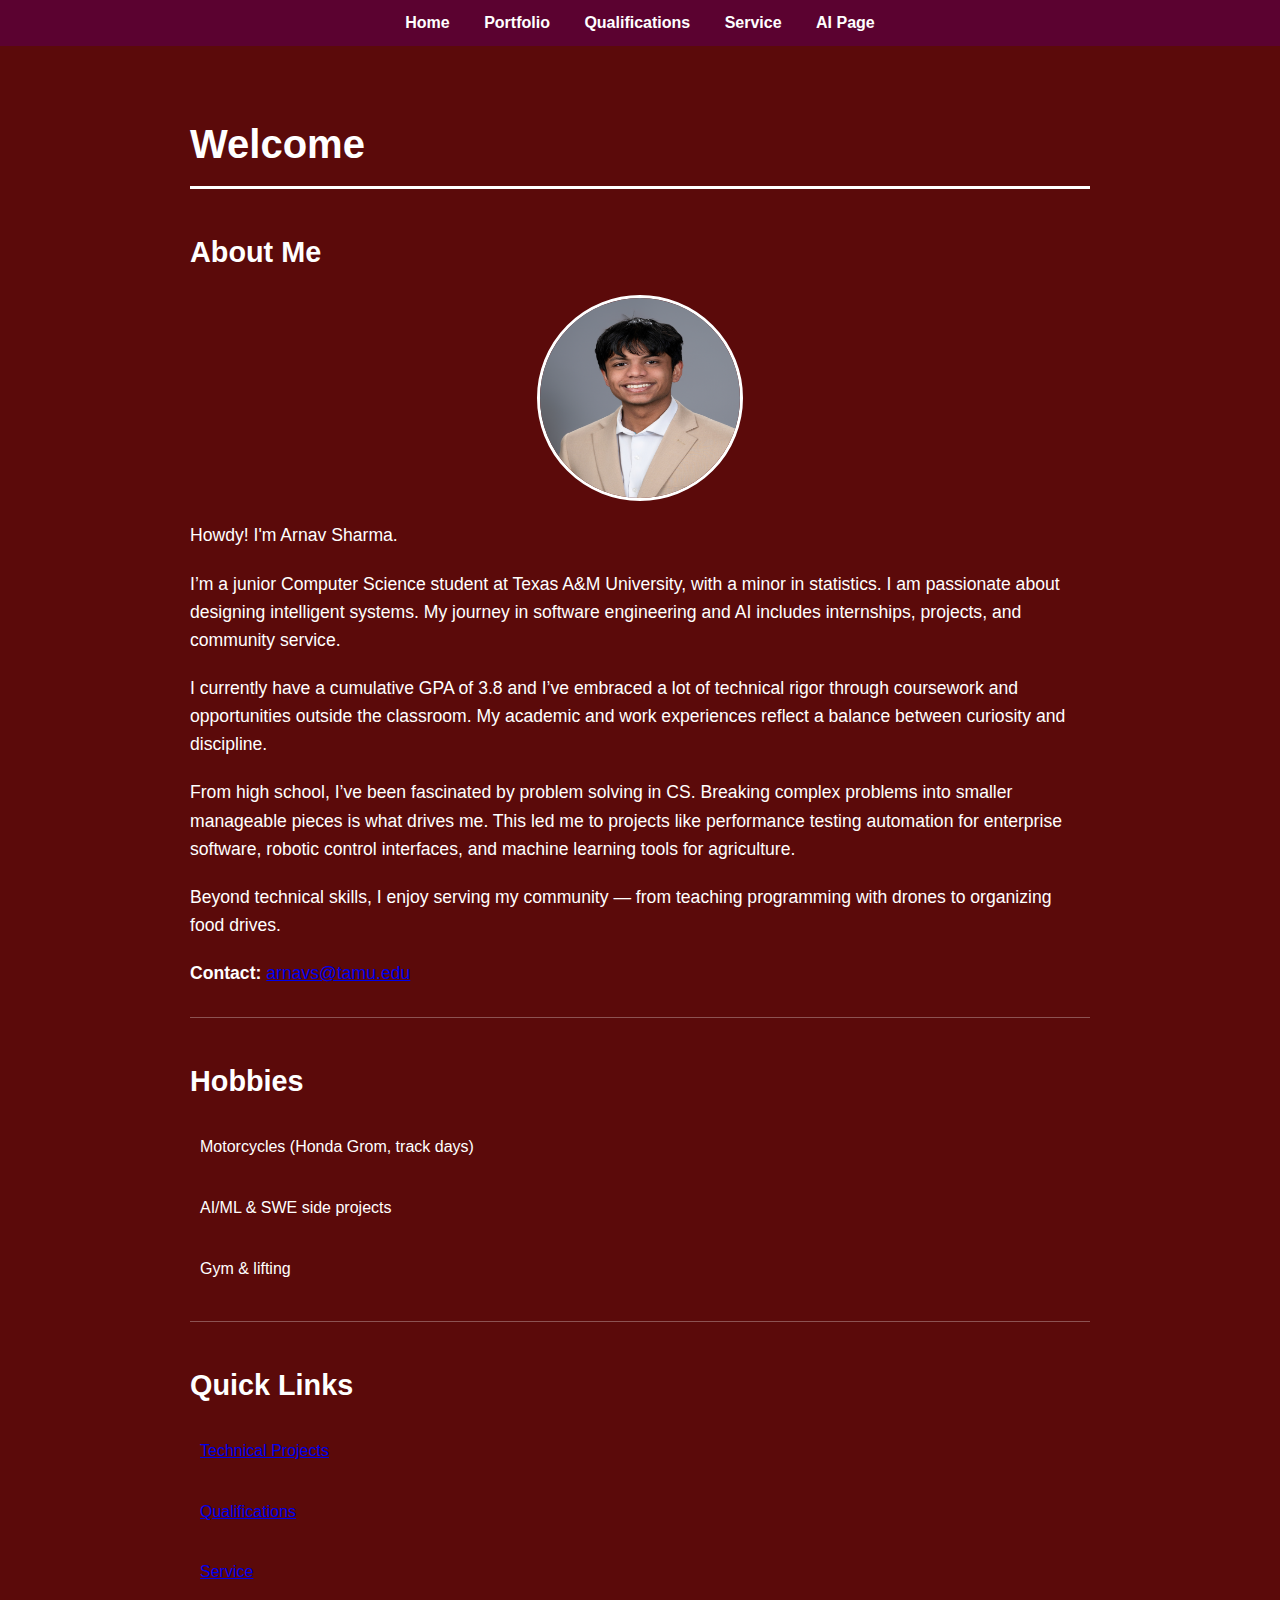
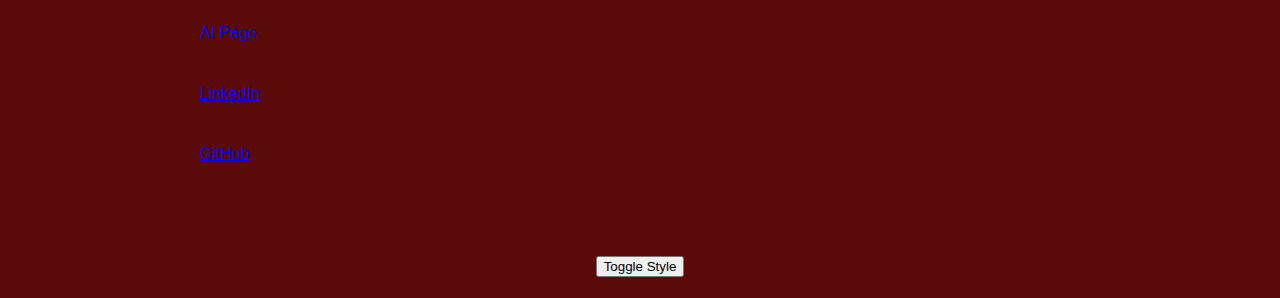
<file: index.html>
<!DOCTYPE html>
  <html>
  <head>
    <meta charset="UTF-8">
    <title>Landing Page - Arnav Sharma</title>

    <link id="pagestyle" rel="stylesheet" href="style1.css">

  </head>
 



  <body>


    <nav>
      <a href="index.html">Home</a>
      <a href="portfolio.html">Portfolio</a>
      <a href="qualifications.html">Qualifications</a>
      <a href="service.html">Service</a>
      <a href="genai.html">AI Page</a>
    </nav>

    <main>
      <h1>Welcome</h1>

      <section>
        <h2>About Me</h2>

        <img src="024.jpg" alt="Profile picture" class="profile-pic" width="200" height="200">
        <p>Howdy! I&apos;m Arnav Sharma.</p>
        <p>
          I’m a junior Computer Science student at Texas A&amp;M University, with a minor in statistics. 
          I am passionate about designing intelligent systems. My journey in software engineering 
          and AI includes internships, projects, and community service.
        </p>
        <p>
          I currently have a cumulative GPA of 3.8 and I’ve embraced a lot of technical rigor 
          through coursework and opportunities outside the classroom. My academic and work 
          experiences reflect a balance between curiosity and discipline.
        </p>
        <p>
          From high school, I’ve been fascinated by problem solving in CS. Breaking complex 
          problems into smaller manageable pieces is what drives me. This led me to projects 
          like performance testing automation for enterprise software, robotic control 
          interfaces, and machine learning tools for agriculture.
        </p>
        <p>
          Beyond technical skills, I enjoy serving my community — from teaching programming 
          with drones to organizing food drives.
        </p>
        <p><b>Contact:</b> <a href="mailto:arnavs@tamu.edu">arnavs@tamu.edu</a></p>
      </section>

      <hr>

      <section>
        <h2>Hobbies</h2>
        <ul>
          <li> Motorcycles (Honda Grom, track days)</li>
          <li> AI/ML & SWE side projects</li>
          <li> Gym & lifting</li>
        </ul>
      </section>

      <hr>

      <section>
        <h2>Quick Links</h2>
        <ul>
          <li><a href="portfolio.html">Technical Projects</a></li>
          <li><a href="qualifications.html">Qualifications</a></li>
          <li><a href="service.html">Service</a></li>
          <li><a href="genai.html">AI Page</a></li>
          <li><a href="https://www.linkedin.com/in/1nav/" target="_blank">LinkedIn</a></li>
          <li><a href="https://github.com/1-nav" target="_blank">GitHub</a></li>
        </ul>
      </section>
    </main>
  <div class="style-toggle" style="text-align:center; margin:20px;">
    <button onclick="swapStyle()">Toggle Style</button>
  </div>

  <script>
    (function () {
      const KEY = 'which-style';  
      const link = document.getElementById('pagestyle');

   
      const saved = localStorage.getItem(KEY);
      if (saved === '2') link.href = 'style2.css';

    
      window.swapStyle = function () {
        if (link.href.includes('style1.css')) {
          link.href = 'style2.css';
          localStorage.setItem(KEY, '2');
        } else {
          link.href = 'style1.css';
          localStorage.setItem(KEY, '1');
        }
      };
    })();
  </script>

   

  </body>
  </html>
</file>
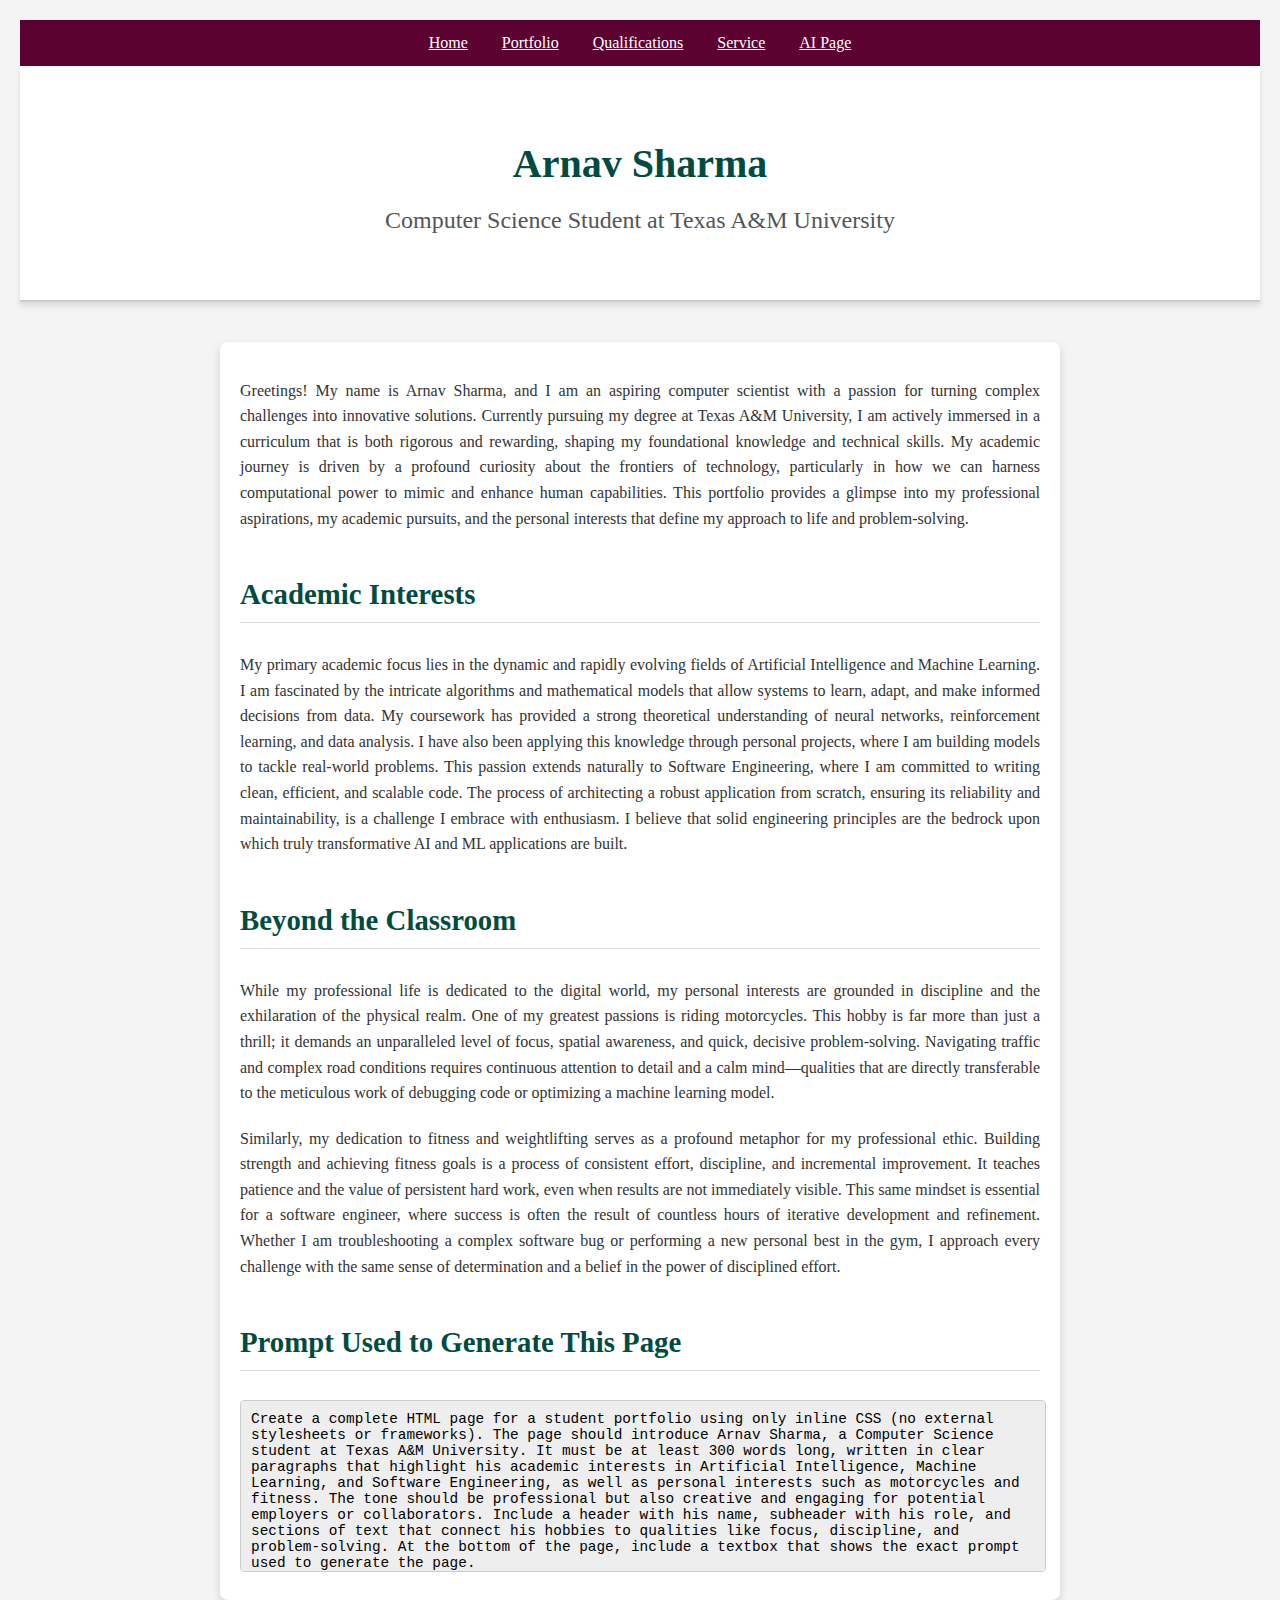
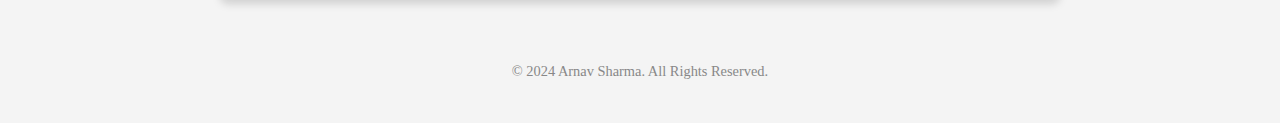
<file: genai.html>
<!DOCTYPE html>
<html lang="en">
<head>
    <meta charset="UTF-8">
    <meta name="viewport" content="width=device-width, initial-scale=1.0">
    <title style="font-family: Arial, sans-serif; font-weight: bold; font-size: 1.2em;">Arnav Sharma - Portfolio</title>
</head>
<body style="font-family: 'Georgia', serif; background-color: #f4f4f4; color: #333; margin: 0; padding: 20px; line-height: 1.6;">
 <nav style="background-color: #5b0230; padding: 10px; text-align: center;">
    <a href="index.html" style="color: white; margin: 0 15px">Home</a>
    <a href="portfolio.html" style="color: white; margin: 0 15px;">Portfolio</a>
    <a href="qualifications.html" style="color: white; margin: 0 15px;">Qualifications</a>
    <a href="service.html" style="color: white; margin: 0 15px;">Service</a>
    <a href="genai.html" style="color: white; margin: 0 15px;">AI Page</a>
  </nav>
    <header style="text-align: center; padding: 40px; background-color: #fff; border-bottom: 2px solid #ccc; box-shadow: 0 4px 6px rgba(0,0,0,0.1);">
        <h1 style="font-size: 2.5em; color: #004d40; margin-bottom: 5px;">Arnav Sharma</h1>
        <h2 style="font-size: 1.5em; color: #555; font-weight: normal; margin-top: 0;">Computer Science Student at Texas A&M University</h2>
    </header>

    <div style="max-width: 800px; margin: 40px auto; padding: 20px; background-color: #fff; border-radius: 8px; box-shadow: 0 4px 8px rgba(0,0,0,0.15);">
        <p style="text-align: justify; margin-bottom: 25px;">
            Greetings! My name is Arnav Sharma, and I am an aspiring computer scientist with a passion for
            turning complex challenges into innovative solutions. Currently pursuing my degree at Texas A&M
            University, I am actively immersed in a curriculum that is both rigorous and rewarding, shaping
            my foundational knowledge and technical skills. My academic journey is driven by a profound
            curiosity about the frontiers of technology, particularly in how we can harness computational
            power to mimic and enhance human capabilities. This portfolio provides a glimpse into my professional
            aspirations, my academic pursuits, and the personal interests that define my approach to life
            and problem-solving.
        </p>

        <h3 style="color: #004d40; font-size: 1.8em; border-bottom: 1px solid #ddd; padding-bottom: 5px; margin-top: 40px;">Academic Interests</h3>
        <p style="text-align: justify; margin-bottom: 20px;">
            My primary academic focus lies in the dynamic and rapidly evolving fields of Artificial Intelligence and
            Machine Learning. I am fascinated by the intricate algorithms and mathematical models that allow
            systems to learn, adapt, and make informed decisions from data. My coursework has provided a strong
            theoretical understanding of neural networks, reinforcement learning, and data analysis. I have
            also been applying this knowledge through personal projects, where I am building models to tackle
            real-world problems. This passion extends naturally to Software Engineering, where I am committed
            to writing clean, efficient, and scalable code. The process of architecting a robust application
            from scratch, ensuring its reliability and maintainability, is a challenge I embrace with enthusiasm.
            I believe that solid engineering principles are the bedrock upon which truly transformative AI and ML
            applications are built.
        </p>

        <h3 style="color: #004d40; font-size: 1.8em; border-bottom: 1px solid #ddd; padding-bottom: 5px; margin-top: 40px;">Beyond the Classroom</h3>
        <p style="text-align: justify; margin-bottom: 20px;">
            While my professional life is dedicated to the digital world, my personal interests are grounded
            in discipline and the exhilaration of the physical realm. One of my greatest passions is riding
            motorcycles. This hobby is far more than just a thrill; it demands an unparalleled level of focus,
            spatial awareness, and quick, decisive problem-solving. Navigating traffic and complex road conditions
            requires continuous attention to detail and a calm mind—qualities that are directly transferable to
            the meticulous work of debugging code or optimizing a machine learning model.
        </p>
        <p style="text-align: justify; margin-bottom: 20px;">
            Similarly, my dedication to fitness and weightlifting serves as a profound metaphor for my professional
            ethic. Building strength and achieving fitness goals is a process of consistent effort, discipline, and
            incremental improvement. It teaches patience and the value of persistent hard work, even when results
            are not immediately visible. This same mindset is essential for a software engineer, where success is
            often the result of countless hours of iterative development and refinement. Whether I am troubleshooting
            a complex software bug or performing a new personal best in the gym, I approach every challenge with
            the same sense of determination and a belief in the power of disciplined effort.
        </p>

        <h3 style="color: #004d40; font-size: 1.8em; border-bottom: 1px solid #ddd; padding-bottom: 5px; margin-top: 40px;">Prompt Used to Generate This Page</h3>
        <textarea style="width: 98%; height: 150px; padding: 10px; font-family: 'Courier New', monospace; font-size: 0.9em; background-color: #eee; border: 1px solid #ccc; border-radius: 4px; resize: none; overflow: auto;" readonly>Create a complete HTML page for a student portfolio using only inline CSS (no external stylesheets or frameworks). The page should introduce Arnav Sharma, a Computer Science student at Texas A&M University. It must be at least 300 words long, written in clear paragraphs that highlight his academic interests in Artificial Intelligence, Machine Learning, and Software Engineering, as well as personal interests such as motorcycles and fitness. The tone should be professional but also creative and engaging for potential employers or collaborators. Include a header with his name, subheader with his role, and sections of text that connect his hobbies to qualities like focus, discipline, and problem-solving. At the bottom of the page, include a textbox that shows the exact prompt used to generate the page.</textarea>
    </div>

    <footer style="text-align: center; padding: 20px; color: #888; font-size: 0.9em;">
        &copy; 2024 Arnav Sharma. All Rights Reserved.
    </footer>

</body>
</html>
</file>
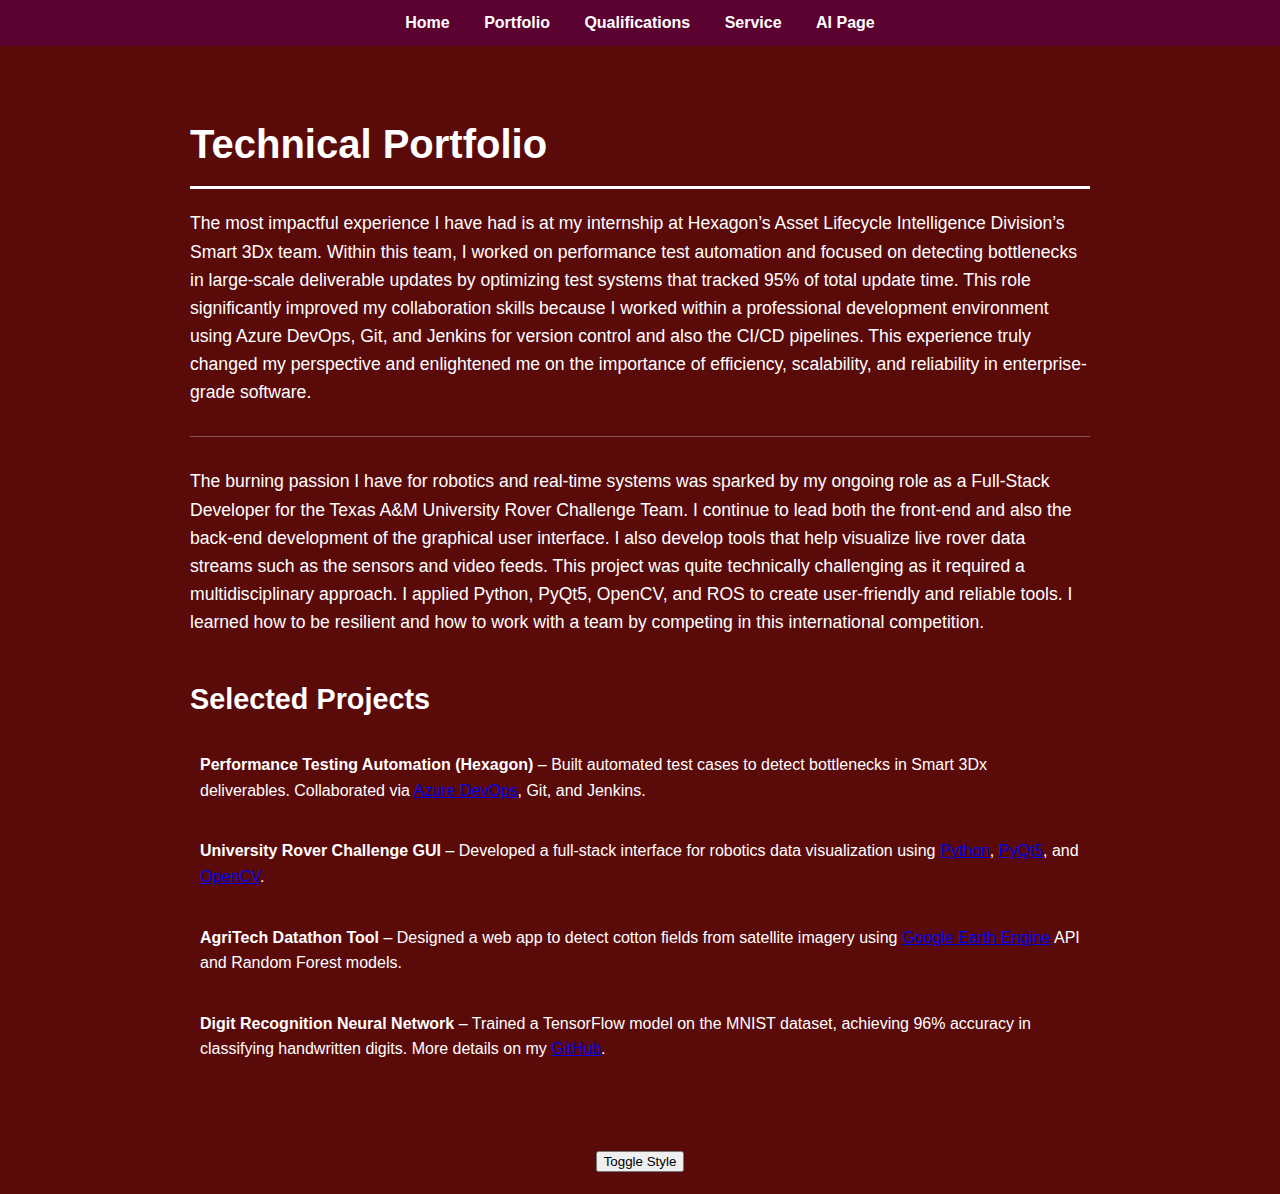
<file: portfolio.html>
<!DOCTYPE html>
<html>
<head>
  <meta charset="UTF-8">
  <title>Portfolio</title>
  <link id="pagestyle" rel="stylesheet" href="style1.css">

</head>



<body>
  <nav>
  <a href="index.html">Home</a>
  <a href="portfolio.html">Portfolio</a>
  <a href="qualifications.html">Qualifications</a>
  <a href="service.html">Service</a>
  <a href="genai.html">AI Page</a>
</nav>

  <main>
    <h1>Technical Portfolio</h1>
    <p>
      The most impactful experience I have had is at my internship at Hexagon’s Asset Lifecycle
      Intelligence Division’s Smart 3Dx team. Within this team, I worked on performance test
      automation and focused on detecting bottlenecks in large-scale deliverable updates by
      optimizing test systems that tracked 95% of total update time. This role significantly improved
      my collaboration skills because I worked within a professional development environment using
      Azure DevOps, Git, and Jenkins for version control and also the CI/CD pipelines. This experience
      truly changed my perspective and enlightened me on the importance of efficiency, scalability,
      and reliability in enterprise-grade software.
    </p>

    <hr>

    <p>
      The burning passion I have for robotics and real-time systems was sparked by my ongoing role
      as a Full-Stack Developer for the Texas A&M University Rover Challenge Team. I continue to lead
      both the front-end and also the back-end development of the graphical user interface. I also
      develop tools that help visualize live rover data streams such as the sensors and video feeds.
      This project was quite technically challenging as it required a multidisciplinary approach. I
      applied Python, PyQt5, OpenCV, and ROS to create user-friendly and reliable tools. I learned
      how to be resilient and how to work with a team by competing in this international competition.
    </p>

    <h2>Selected Projects</h2>
    <ul>
      <li>
        <b>Performance Testing Automation (Hexagon)</b> – Built automated test cases to detect
        bottlenecks in Smart 3Dx deliverables. Collaborated via
        <a href="https://azure.microsoft.com" target="_blank">Azure DevOps</a>, Git, and Jenkins.
      </li>
      <li>
        <b>University Rover Challenge GUI</b> – Developed a full-stack interface for robotics data
        visualization using <a href="https://www.python.org" target="_blank">Python</a>,
        <a href="https://riverbankcomputing.com/software/pyqt/intro" target="_blank">PyQt5</a>, and
        <a href="https://opencv.org" target="_blank">OpenCV</a>.
      </li>
      <li>
        <b>AgriTech Datathon Tool</b> – Designed a web app to detect cotton fields from satellite
        imagery using <a href="https://earthengine.google.com" target="_blank">Google Earth Engine</a>
        API and Random Forest models.
      </li>
      <li>
        <b>Digit Recognition Neural Network</b> – Trained a TensorFlow model on the MNIST dataset,
        achieving 96% accuracy in classifying handwritten digits. More details on my
        <a href="https://github.com/1-nav" target="_blank">GitHub</a>.
      </li>
    </ul>
  </main>

  <div class="style-toggle" style="text-align:center; margin:20px;">
    <button onclick="swapStyle()">Toggle Style</button>
  </div>

  <script>
    (function () {
      const KEY = 'which-style';  
      const link = document.getElementById('pagestyle');

      
      const saved = localStorage.getItem(KEY);
      if (saved === '2') link.href = 'style2.css';

      
      window.swapStyle = function () {
        if (link.href.includes('style1.css')) {
          link.href = 'style2.css';
          localStorage.setItem(KEY, '2');
        } else {
          link.href = 'style1.css';
          localStorage.setItem(KEY, '1');
        }
      };
    })();
  </script>
</body>
</html>
</file>
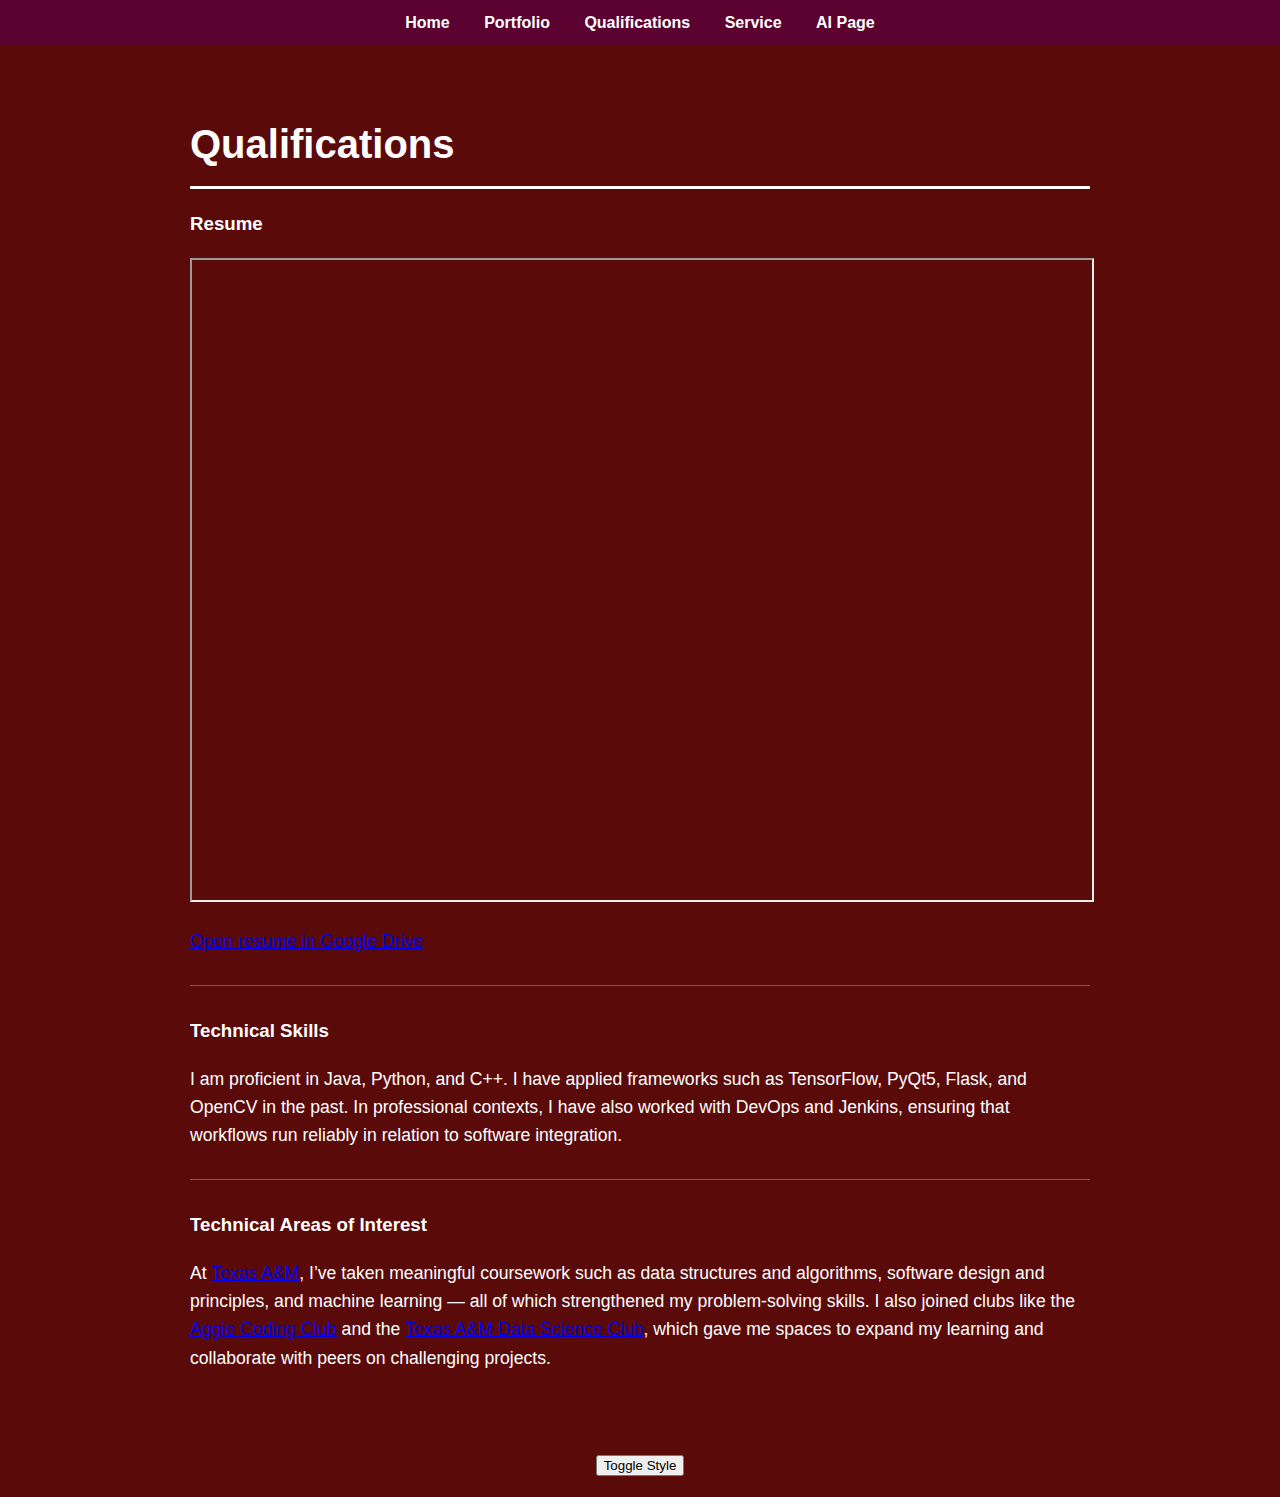
<file: qualifications.html>
<!DOCTYPE html>
<html>
<head>
  <meta charset="UTF-8">
  <title>Qualifications</title>
  <link id="pagestyle" rel="stylesheet" href="style1.css">
</head>


<body>

  
  <nav>
    <a href="index.html">Home</a>
    <a href="portfolio.html">Portfolio</a>
    <a href="qualifications.html">Qualifications</a>
    <a href="service.html">Service</a>
    <a href="genai.html">AI Page</a>
  </nav>

  
  <main>
    <h1>Qualifications</h1>

    <h3>Resume</h3>
    <iframe 
      src="https://drive.google.com/file/d/1VPOvKvPXRrp5DfxS1WYdc_OtR30tXSFW/preview" 
      width="100%" height="640" allow="autoplay">
    </iframe>
    <p>
      <a href="https://drive.google.com/file/d/1VPOvKvPXRrp5DfxS1WYdc_OtR30tXSFW/view?usp=sharing" target="_blank">
        Open resume in Google Drive
      </a>
    </p>
    <hr>

    <h3>Technical Skills</h3>
    <p>
      I am proficient in Java, Python, and C++. I have applied frameworks such as TensorFlow, PyQt5, Flask, 
      and OpenCV in the past. In professional contexts, I have also worked with DevOps and Jenkins, 
      ensuring that workflows run reliably in relation to software integration. 
    </p>
    <hr>

    <h3>Technical Areas of Interest</h3>
    <p>
      At <a href="https://www.tamu.edu/" target="_blank">Texas A&amp;M</a>, I’ve taken meaningful coursework such as data structures and algorithms, 
      software design and principles, and machine learning — all of which strengthened my problem-solving skills. 
      I also joined clubs like the 
      <a href="https://getinvolved.tamu.edu/org/aggiecodingclub" target="_blank">Aggie Coding Club</a> 
      and the 
      <a href="https://getinvolved.tamu.edu/org/adsc" target="_blank">Texas A&amp;M Data Science Club</a>, 
      which gave me spaces to expand my learning and collaborate with peers on challenging projects.
    </p>
  </main>

  
  <div class="style-toggle" style="text-align:center; margin:20px;">
    <button onclick="swapStyle()">Toggle Style</button>
  </div>

  
  <script>
    (function () {
      const KEY = 'which-style';  
      const link = document.getElementById('pagestyle');

      
      const saved = localStorage.getItem(KEY);
      if (saved === '2') link.href = 'style2.css';

      
      window.swapStyle = function () {
        if (link.href.includes('style1.css')) {
          link.href = 'style2.css';
          localStorage.setItem(KEY, '2');
        } else {
          link.href = 'style1.css';
          localStorage.setItem(KEY, '1');
        }
      };
    })();
  </script>

</body>
</html>
</file>
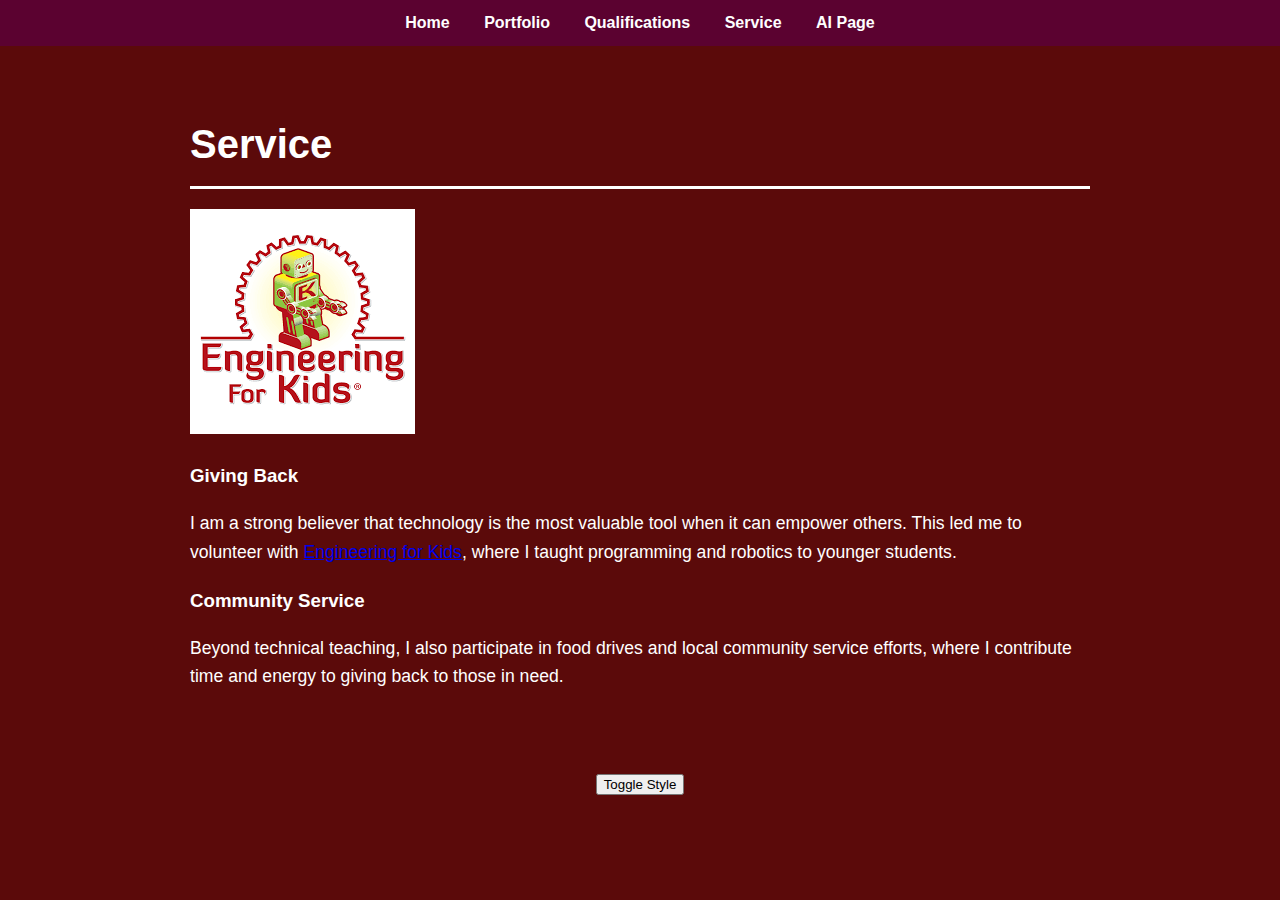
<file: service.html>
<!DOCTYPE html>
<html lang="en">
<head>
  <meta charset="UTF-8">
  <title>Service - Arnav Sharma</title>
  <link id="pagestyle" rel="stylesheet" href="style1.css">
</head>
<body class="service">

  <nav>
    <a href="index.html">Home</a>
    <a href="portfolio.html">Portfolio</a>
    <a href="qualifications.html">Qualifications</a>
    <a href="service.html">Service</a>
    <a href="genai.html">AI Page</a>
  </nav>


  <main>
    <h1>Service</h1>

  
    <section class="service-block">
      <img src="engrForKids.jpg" alt="Engineering for Kids" class="service-pic">
      <div>
        <h3>Giving Back</h3>
        <p>I am a strong believer that technology is the most valuable tool when it can empower others. 
           This led me to volunteer with 
           <a href="https://www.engineeringforkids.com" target="_blank">Engineering for Kids</a>, 
           where I taught programming and robotics 
           to younger students.</p>
      </div>
    </section>

    
    <section class="service-block">
      <div>
        <h3>Community Service</h3>
        <p>Beyond technical teaching, I also participate in food drives and local community service efforts, 
           where I contribute time and energy to giving back to those in need.</p>
      </div>
    </section>

  </main>


  <div class="style-toggle" style="text-align:center; margin:20px;">
    <button onclick="swapStyle()">Toggle Style</button>
  </div>


  <script>
    (function () {
      const KEY = 'which-style';
      const link = document.getElementById('pagestyle');
      const saved = localStorage.getItem(KEY);
      if (saved === '2') link.href = 'style2.css';

      window.swapStyle = function () {
        if (link.href.includes('style1.css')) {
          link.href = 'style2.css';
          localStorage.setItem(KEY, '2');
        } else {
          link.href = 'style1.css';
          localStorage.setItem(KEY, '1');
        }
      };
    })();
  </script>

</body>
</html>
</file>
<file: style1.css>
body {
  background-color: #5b0a0a; 
  color: white;             
  margin: 0;
  font-family: Arial, sans-serif;
  line-height: 1.6;
}


main {
  max-width: 900px;
  margin: auto;
  padding: 40px 20px;
  font-family: Arial, sans-serif;
  line-height: 1.6;
}


h1 {
  font-size: 2.5em;
  margin-bottom: 20px;
  border-bottom: 3px solid currentColor;
  padding-bottom: 10px;
}
h2 {
  font-size: 1.8em;
  margin-top: 40px;
  margin-bottom: 20px;
}
p {
  font-size: 1.1em;
  margin-bottom: 20px;
}


hr {
  border: 0;
  border-top: 1px solid rgba(255, 255, 255, 0.3);
  margin: 30px 0;
}


ul {
  list-style-type: none;
  padding: 0;
}
ul li {
  margin-bottom: 15px;
  padding: 10px;
  border-radius: 8px;
  transition: background 0.3s ease;
}


.profile-pic {
  display: block;
  margin: 20px auto;
  border-radius: 50%;
  border: 3px solid currentColor;
}

nav {
  background-color: #5b0230;
  padding: 10px;
  text-align: center;
}
nav a {
  color: white;
  margin: 0 15px;
  text-decoration: none;
  font-weight: bold;
}
nav a:hover {
  text-decoration: underline;
}
</file>
